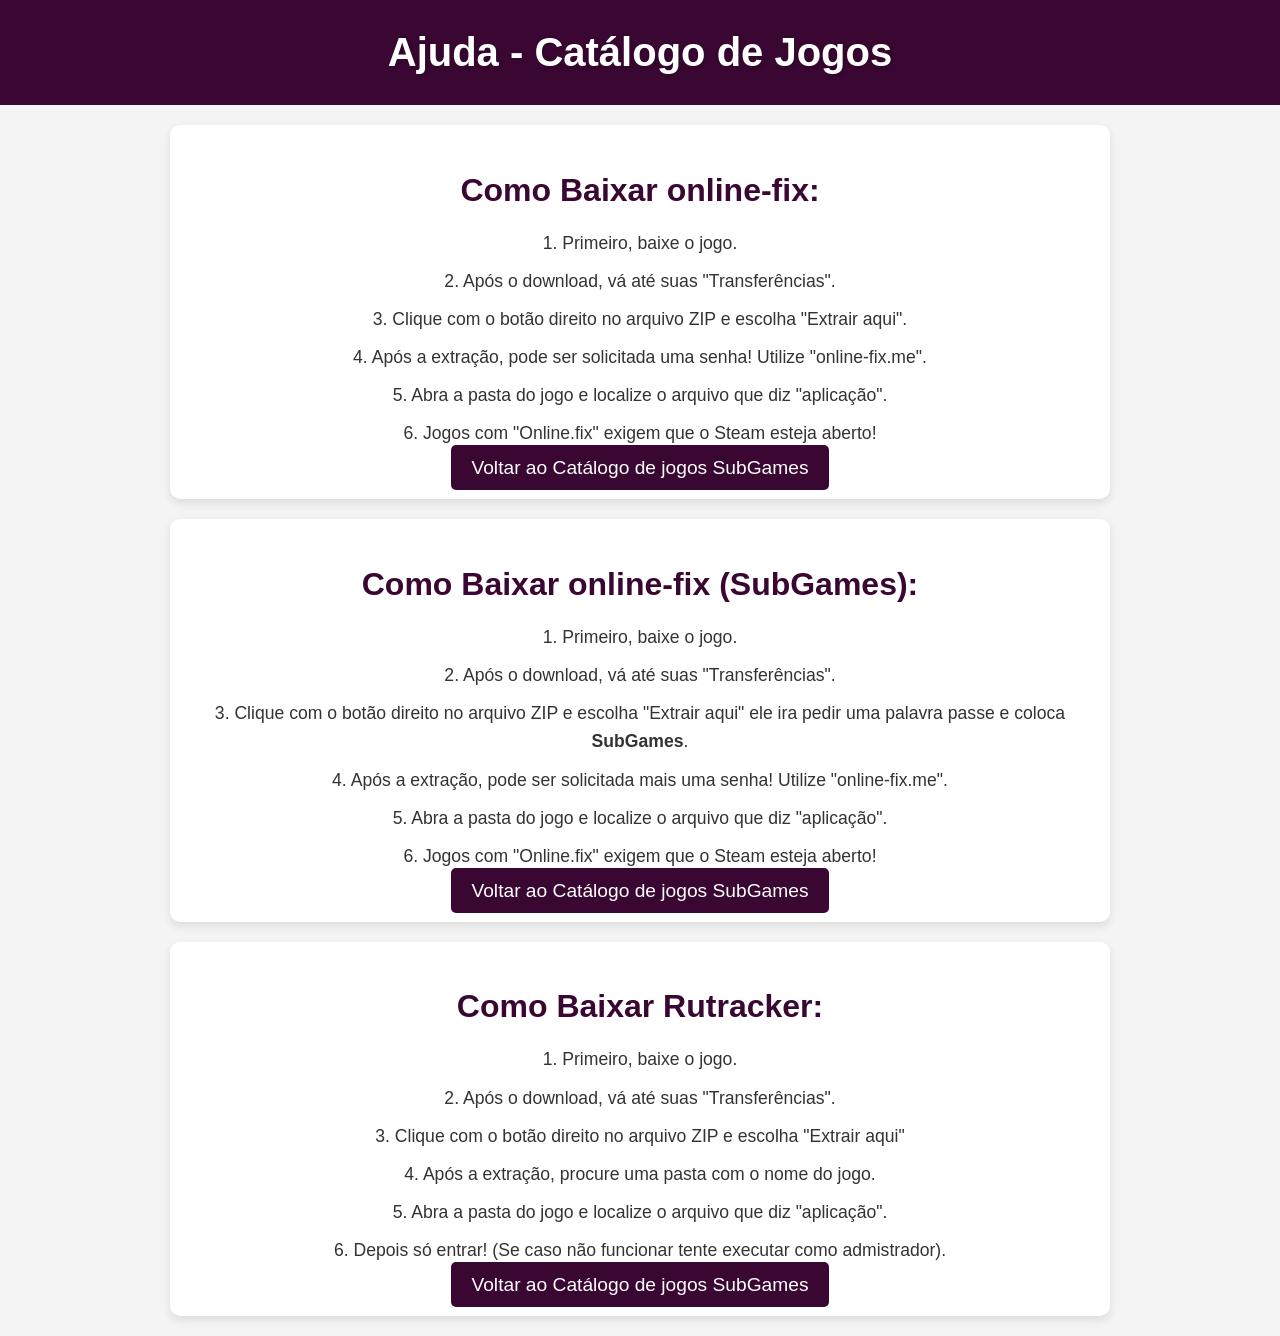
<file: ajuda.html>
<!DOCTYPE html>
<html lang="pt-br">
<head>
    <meta charset="UTF-8">
    <meta name="viewport" content="width=device-width, initial-scale=1.0">
    <title>Ajuda - Catálogo de Jogos</title>
    <link rel="icon" href="img/icon/Fj.jpg" type="image/jpeg">

    <style>
        body {
            font-family: 'Segoe UI', Tahoma, Geneva, Verdana, sans-serif;
            background-color: #f4f4f4;
            margin: 0;
            padding: 0;
            text-align: center;
            color: #333;
        }

        h1 {
            background-color: #3a0733;
            color: white;
            padding: 30px 0;
            margin: 0;
            font-size: 2.5rem;
            text-shadow: 2px 2px 5px rgba(0, 0, 0, 0.2);
        }

        .content {
            padding: 20px;
            max-width: 900px;
            margin: 20px auto;
            background-color: white;
            border-radius: 10px;
            box-shadow: 0 4px 10px rgba(0, 0, 0, 0.1);
        }

        .content h2 {
            font-size: 2rem;
            margin-bottom: 20px;
            color: #3a0733;
        }

        .content p {
            font-size: 1.1rem;
            line-height: 1.6;
            margin: 10px 0;
        }

        .back-btn {
            background-color: #3a0733;
            color: white;
            padding: 12px 20px;
            text-decoration: none;
            border-radius: 5px;
            margin-top: 30px;
            font-size: 1.2rem;
            transition: background-color 0.3s;
        }

        .back-btn:hover {
            background-color: #560f47;
        }

        .video-section {
            margin-top: 40px;
            padding: 20px;
            background-color: #f9f9f9;
            border-radius: 10px;
            box-shadow: 0 4px 10px rgba(0, 0, 0, 0.1);
        }

        .video-section h3 {
            font-size: 2rem;
            color: #3a0733;
        }

        iframe {
            width: 100%;
            max-width: 800px;
            height: 450px;
            border: none;
            border-radius: 10px;
        }

        /* Responsividade */
        @media (max-width: 768px) {
            h1 {
                font-size: 2rem;
            }

            .content {
                padding: 10px;
            }

            .back-btn {
                padding: 10px 15px;
                font-size: 1rem;
            }

            iframe {
                width: 100%;
                height: 300px;
            }
        }
    </style>
</head>
<body>

<h1>Ajuda - Catálogo de Jogos</h1>

<div class="content">
    <h2>Como Baixar online-fix:</h2>
    <p>1. Primeiro, baixe o jogo.</p>
    <p>2. Após o download, vá até suas "Transferências".</p>
    <p>3. Clique com o botão direito no arquivo ZIP e escolha "Extrair aqui".</p>
    <p>4. Após a extração, pode ser solicitada uma senha! Utilize "online-fix.me".</p>
    <p>5. Abra a pasta do jogo e localize o arquivo que diz "aplicação".</p>
    <p>6. Jogos com "Online.fix" exigem que o Steam esteja aberto!</p>
    <a href="jogos.html" class="back-btn">Voltar ao Catálogo de jogos SubGames</a>
</div>

<div class="content">
<h2>Como Baixar online-fix (SubGames):</h2>
    <p>1. Primeiro, baixe o jogo.</p>
    <p>2. Após o download, vá até suas "Transferências".</p>
    <p>3. Clique com o botão direito no arquivo ZIP e escolha "Extrair aqui" ele ira pedir uma palavra passe e coloca <b>SubGames</b>.</p>
    <p>4. Após a extração, pode ser solicitada mais uma senha! Utilize "online-fix.me".</p>
    <p>5. Abra a pasta do jogo e localize o arquivo que diz "aplicação".</p>
    <p>6. Jogos com "Online.fix" exigem que o Steam esteja aberto!</p>
    <a href="jogos.html" class="back-btn">Voltar ao Catálogo de jogos SubGames</a>
</div>

<div class="content">
    <h2>Como Baixar Rutracker:</h2>
        <p>1. Primeiro, baixe o jogo.</p>
        <p>2. Após o download, vá até suas "Transferências".</p>
        <p>3. Clique com o botão direito no arquivo ZIP e escolha "Extrair aqui"</p>
        <p>4. Após a extração, procure uma pasta com o nome do jogo.</p>
        <p>5. Abra a pasta do jogo e localize o arquivo que diz "aplicação".</p>
        <p>6. Depois só entrar! (Se caso não funcionar tente executar como admistrador).</p>
        <a href="jogos.html" class="back-btn">Voltar ao Catálogo de jogos SubGames</a>
    </div>
</body>
</html>
</file>
